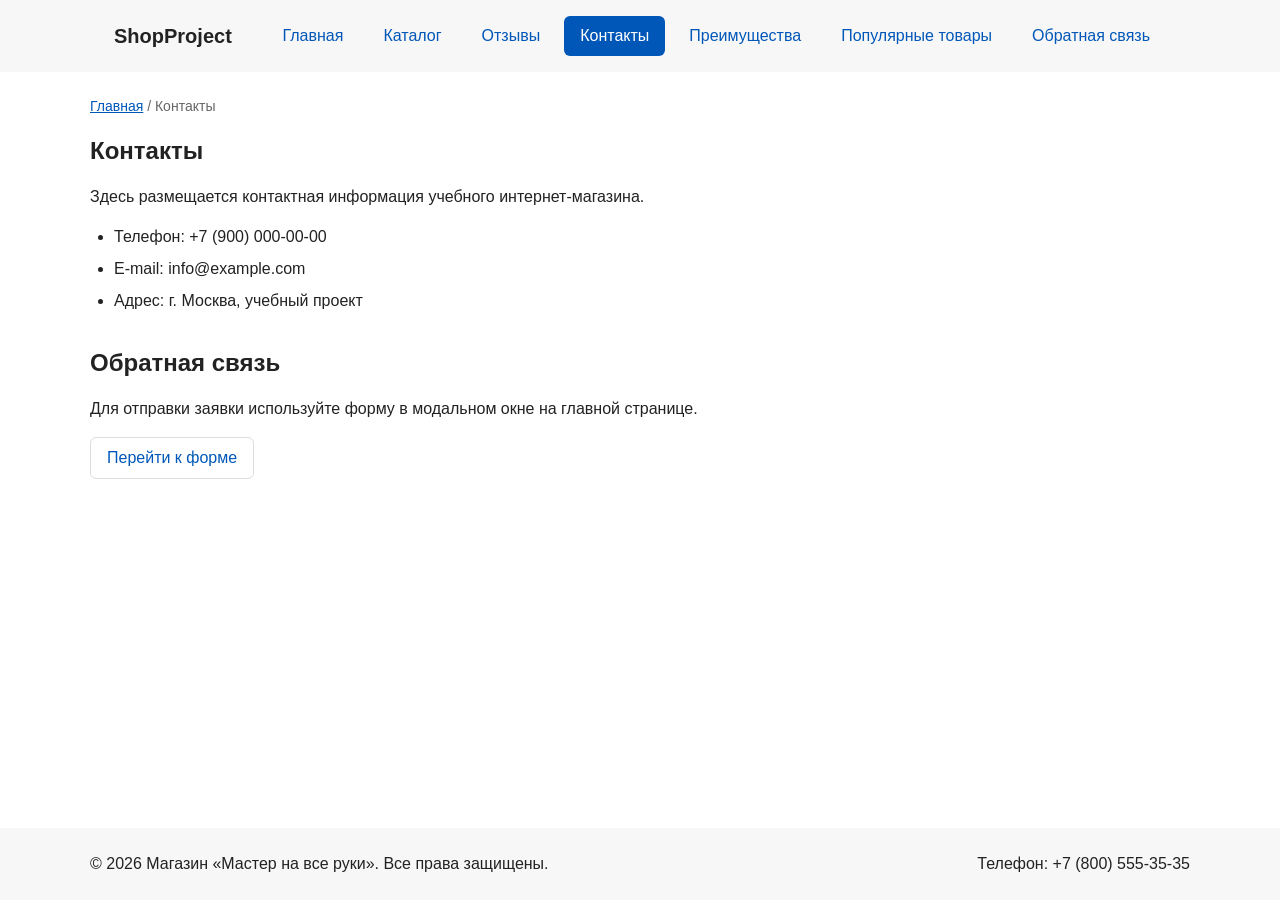
<file: contacts.html>
<!DOCTYPE html>
<html lang="ru">
<head>
  <meta charset="UTF-8">
  <meta name="viewport" content="width=device-width, initial-scale=1.0">
  <meta name="description" content="Контактная информация учебного интернет-магазина.">
  <title>Контакты — Учебный интернет-магазин</title>
  <link rel="stylesheet" href="css/style.css">
</head>
<body>
  <header class="site-header">
    <div class="site-header__inner">
      <a class="site-header__logo" href="index.html">ShopProject</a>
      <nav class="site-nav" aria-label="Основная навигация">
        <ul class="site-nav__list">
          <li class="site-nav__item"><a class="site-nav__link" href="index.html">Главная</a></li>
          <li class="site-nav__item"><a class="site-nav__link" href="catalog.html">Каталог</a></li>
          <li class="site-nav__item"><a class="site-nav__link" href="reviews.html">Отзывы</a></li>
          <li class="site-nav__item"><a class="site-nav__link site-nav__link--active" href="contacts.html" aria-current="page">Контакты</a></li>
          <li class="site-nav__item"><a class="site-nav__link" href="index.html#advantages">Преимущества</a></li>
          <li class="site-nav__item"><a class="site-nav__link" href="index.html#popular">Популярные товары</a></li>
          <li class="site-nav__item"><a class="site-nav__link" href="index.html#contacts">Обратная связь</a></li>
        </ul>
      </nav>
    </div>
  </header>

  <main class="main-content">
    <nav class="breadcrumbs" aria-label="Хлебные крошки">
      <a class="breadcrumbs__link" href="index.html">Главная</a>
      <span class="breadcrumbs__current" aria-current="page">Контакты</span>
    </nav>

    <section class="section contact-info">
      <h1 class="section__title contact-info__title">Контакты</h1>
      <p class="contact-info__text">
        Здесь размещается контактная информация учебного интернет-магазина.
      </p>
      <ul class="contact-info__list">
        <li class="contact-info__item">Телефон: +7 (900) 000-00-00</li>
        <li class="contact-info__item">E-mail: info@example.com</li>
        <li class="contact-info__item">Адрес: г. Москва, учебный проект</li>
      </ul>
    </section>

    <section class="section feedback" id="feedback">
      <h2 class="section__title feedback__title">Обратная связь</h2>
      <p class="feedback__text">
        Для отправки заявки используйте форму в модальном окне на главной странице.
      </p>
      <a class="button button--filter feedback__button" href="index.html#contacts">Перейти к форме</a>
    </section>
  </main>

  <footer class="site-footer">
    <div class="site-footer__content">
      <p class="site-footer__text">&copy; 2026 Магазин «Мастер на все руки». Все права защищены.</p>
      <p class="site-footer__text">Телефон: +7 (800) 555-35-35</p>
    </div>
  </footer>

  <button class="scroll-top" id="scroll-top-btn" aria-label="Прокрутить наверх" hidden>
  ↑
</button>
</body>
</html>
</file>
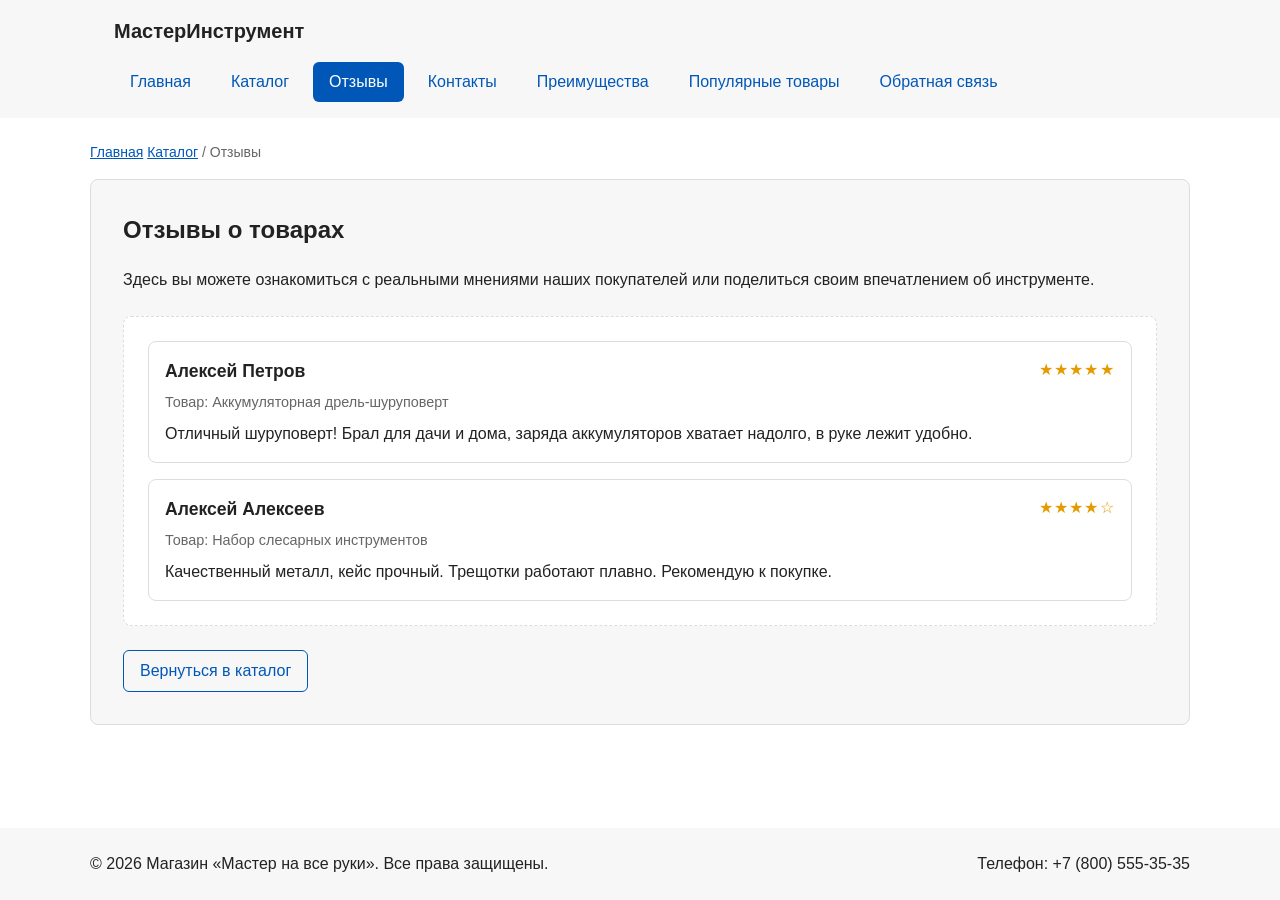
<file: reviews.html>
<!DOCTYPE html>
<html lang="ru">
<head>
  <meta charset="UTF-8">
  <meta name="viewport" content="width=device-width, initial-scale=1.0">
  <meta name="description" content="Страница отзывов на товары.">
  <title>Отзывы — МастерИнструмент</title>
  <link rel="stylesheet" href="css/style.css">
  <script src="js/reviews.js" defer></script>
</head>
<body>
  <header class="site-header">
    <div class="site-header__inner">
      <a class="site-header__logo" href="index.html">МастерИнструмент</a>
      <nav class="site-nav" aria-label="Основная навигация">
        <ul class="site-nav__list">
          <li class="site-nav__item"><a class="site-nav__link" href="index.html">Главная</a></li>
          <li class="site-nav__item"><a class="site-nav__link" href="catalog.html">Каталог</a></li>
          <li class="site-nav__item"><a class="site-nav__link site-nav__link--active" href="reviews.html" aria-current="page">Отзывы</a></li>
          <li class="site-nav__item"><a class="site-nav__link" href="contacts.html">Контакты</a></li>
          <li class="site-nav__item"><a class="site-nav__link" href="index.html#advantages">Преимущества</a></li>
          <li class="site-nav__item"><a class="site-nav__link" href="index.html#popular">Популярные товары</a></li>
          <li class="site-nav__item"><a class="site-nav__link" href="index.html#contacts">Обратная связь</a></li>
        </ul>
      </nav>
    </div>
  </header>

  <main class="main-content">
    <nav class="breadcrumbs" aria-label="Хлебные крошки">
      <a class="breadcrumbs__link" href="index.html">Главная</a>
      <a class="breadcrumbs__link" href="catalog.html">Каталог</a>
      <span class="breadcrumbs__current" aria-current="page">Отзывы</span>
    </nav>

    <section class="section category-page">
      <div style="display: flex; justify-content: space-between; align-items: center; flex-wrap: wrap; gap: 16px; margin-bottom: 20px;">
        <h1 class="section__title category-page__title" style="margin-bottom: 0;">Отзывы о товарах</h1>
      </div>

      <p class="category-page__text">
        Здесь вы можете ознакомиться с реальными мнениями наших покупателей или поделиться своим впечатлением об инструменте.
      </p>

      <!-- Блок со списком отзывов -->
      <div class="category-reviews" id="reviews" aria-live="polite" style="display: grid; gap: 16px;">
        <article style="padding: 16px; border: 1px solid var(--color-border); border-radius: var(--radius-md); background-color: var(--color-bg);">
          <div style="display: flex; justify-content: space-between; margin-bottom: 8px;">
            <h3 style="margin: 0; font-size: 1.1rem;">Алексей Петров</h3>
            <span style="color: #e49b00; letter-spacing: 0.08em;">★★★★★</span>
          </div>
          <p style="margin: 0 0 8px 0; color: var(--color-muted); font-size: 0.9rem;">Товар: Аккумуляторная дрель-шуруповерт</p>
          <p style="margin: 0;">Отличный шуруповерт! Брал для дачи и дома, заряда аккумуляторов хватает надолго, в руке лежит удобно.</p>
        </article>

        <article style="padding: 16px; border: 1px solid var(--color-border); border-radius: var(--radius-md); background-color: var(--color-bg);">
          <div style="display: flex; justify-content: space-between; margin-bottom: 8px;">
            <h3 style="margin: 0; font-size: 1.1rem;">Алексей Алексеев</h3>
            <span style="color: #e49b00; letter-spacing: 0.08em;">★★★★☆</span>
          </div>
          <p style="margin: 0 0 8px 0; color: var(--color-muted); font-size: 0.9rem;">Товар: Набор слесарных инструментов</p>
          <p style="margin: 0;">Качественный металл, кейс прочный. Трещотки работают плавно. Рекомендую к покупке.</p>
        </article>
      </div>

      <div style="margin-top: 24px;">
        <a class="button button--secondary category-page__back" href="catalog.html">Вернуться в каталог</a>
      </div>
    </section>
  </main>

  <footer class="site-footer">
    <div class="site-footer__content">
      <p class="site-footer__text">&copy; 2026 Магазин «Мастер на все руки». Все права защищены.</p>
      <p class="site-footer__text">Телефон: +7 (800) 555-35-35</p>
    </div>
  </footer>

  <button class="scroll-top" id="scroll-top-btn" aria-label="Прокрутить наверх" hidden>
    ↑
  </button>
</body>
</html>
</file>
<file: css/style.css>
/* ===============================
   1. Переменные проекта
   =============================== */
:root {
  --color-bg: #ffffff;
  --color-text: #222222;
  --color-muted: #666666;
  --color-primary: #0057b8;
  --color-primary-dark: #003f86;
  --color-border: #dddddd;
  --color-surface: #f7f7f7;
  --color-surface-accent: #eef5ff;
  --color-danger: #b00020;
  --color-success: #168a2f;
  --color-success-bg: #eefaf0;
  --color-white: #ffffff;

  --space-xs: 4px;
  --space-sm: 8px;
  --space-md: 16px;
  --space-lg: 24px;
  --space-xl: 32px;

  --radius-sm: 6px;
  --radius-md: 8px;
  --radius-lg: 12px;

  --container-width: 1100px;
}

/* ===============================
   2. Базовые стили
   =============================== */
* {
  box-sizing: border-box;
}

html {
  scroll-behavior: smooth;
}

body {
  display: flex;
  flex-direction: column;
  min-height: 100vh;
  margin: 0;
  color: var(--color-text);
  background-color: var(--color-bg);
  font-family: Arial, sans-serif;
  line-height: 1.5;
}

a {
  color: var(--color-primary);
}

a:hover {
  color: var(--color-primary-dark);
}

a:focus-visible {
  outline: 2px solid var(--color-primary);
  outline-offset: 3px;
}

.main-content {
  flex: 1;
  width: 100%;
  padding: var(--space-lg);
}

.button {
  display: inline-block;
  padding: var(--space-sm) var(--space-md);
  border: 1px solid transparent;
  border-radius: var(--radius-sm);
  font: inherit;
  text-align: center;
  text-decoration: none;
  cursor: pointer;
  transition: background-color 0.2s ease, border-color 0.2s ease, color 0.2s ease, transform 0.1s ease;
}

.button:active {
  transform: translateY(1px);
}

.button--primary {
  color: var(--color-white);
  background-color: var(--color-primary);
}

.button--primary:hover {
  color: var(--color-white);
  background-color: var(--color-primary-dark);
}

.button--secondary {
  color: var(--color-primary);
  background-color: transparent;
  border-color: var(--color-primary);
}

.button--secondary:hover {
  color: var(--color-white);
  background-color: var(--color-primary);
}

.button--filter {
  color: var(--color-primary);
  background-color: var(--color-white);
  border-color: var(--color-border);
}

.button--filter:hover,
.button--filter.catalog-filters__button--active {
  color: var(--color-white);
  background-color: var(--color-primary);
  border-color: var(--color-primary);
}

.button:focus-visible {
  outline: 2px solid var(--color-primary);
  outline-offset: 3px;
}

.button:disabled,
.button--disabled {
  opacity: 0.6;
  cursor: not-allowed;
}

/* ===============================
   3. Шапка, навигация и подвал
   =============================== */
.site-header {
  position: sticky;
  top: 0;
  z-index: 1000;
  background-color: var(--color-surface);
}

.site-header__inner {
  display: flex;
  align-items: center;
  justify-content: space-between;
  flex-wrap: wrap;
  gap: var(--space-md);
  max-width: var(--container-width);
  margin: 0 auto;
  padding: var(--space-md) var(--space-lg);
}

.site-header__logo {
  color: var(--color-text);
  font-size: 1.25rem;
  font-weight: 700;
  text-decoration: none;
}

.site-nav__list {
  display: flex;
  flex-wrap: wrap;
  align-items: center;
  justify-content: center;
  gap: var(--space-sm);
  padding: 0;
  margin: 0;
  list-style: none;
}

.site-nav__link {
  display: inline-block;
  padding: var(--space-sm) var(--space-md);
  border-radius: var(--radius-sm);
  color: var(--color-primary);
  text-decoration: none;
}

.site-nav__link:hover,
.site-nav__link--active {
  color: var(--color-white);
  background-color: var(--color-primary);
}

.site-footer {
  padding: var(--space-lg);
  background-color: var(--color-surface);
}

.site-footer__content {
  display: flex;
  align-items: center;
  justify-content: space-between;
  flex-wrap: wrap;
  gap: var(--space-sm);
  max-width: var(--container-width);
  margin: 0 auto;
}

.site-footer__text {
  margin: 0;
}

/* ===============================
   4. Основное содержимое страниц
   =============================== */
.hero,
.section,
.aside-info,
.breadcrumbs {
  max-width: var(--container-width);
  margin-right: auto;
  margin-left: auto;
}

.hero {
  margin-bottom: var(--space-xl);
  padding: var(--space-xl) var(--space-lg);
  border-radius: var(--radius-lg);
  background-color: var(--color-surface-accent);
}

.hero__title {
  margin-top: 0;
}

.hero__text {
  margin-bottom: var(--space-lg);
}

.section {
  margin-bottom: var(--space-xl);
}

.section__title {
  margin-top: 0;
  margin-bottom: var(--space-md);
}

.advantages__list {
  display: flex;
  flex-direction: column;
  gap: var(--space-md);
  padding-left: var(--space-lg);
  margin: 0;
}

.contact-info__list {
  display: grid;
  gap: var(--space-sm);
  padding-left: var(--space-lg);
}

.products-grid {
  display: grid;
  grid-template-columns: repeat(auto-fill, minmax(240px, 280px));
  gap: var(--space-lg);
}

.product-card {
  display: flex;
  flex-direction: column;
  gap: var(--space-sm);
  padding: var(--space-md);
  border: 1px solid var(--color-border);
  border-radius: var(--radius-md);
  background-color: var(--color-bg);
  transition: border-color 0.2s ease, box-shadow 0.2s ease;
}

.product-card:hover {
  border-color: var(--color-primary);
  box-shadow: 0 4px 12px rgba(0, 0, 0, 0.05);
}

.product-card--featured {
  border-color: var(--color-primary);
}

.product-card--bestseller {
  border-color: var(--color-primary);
}

.product-card--discount {
  border-color: var(--color-danger);
}

.product-card__badge {
  align-self: flex-start;
  padding: 2px var(--space-sm);
  border-radius: 999px;
  color: var(--color-white);
  font-size: 0.8rem;
  font-weight: 700;
}

.product-card__badge--bestseller {
  background-color: var(--color-primary);
}

.product-card__badge--discount {
  background-color: var(--color-danger);
}

.product-card__category,
.product-card__sku,
.product-card__availability,
.product-card__availability--out,
.product-card__rating {
  margin: 0;
}

.product-card__category,
.product-card__sku {
  color: var(--color-muted);
  font-size: 0.9rem;
}

.product-card__availability {
  color: var(--color-success);
  font-size: 0.9rem;
  font-weight: 700;
}
.product-card__availability--out {
  color: var(--color-danger);
  font-size: 0.9rem;
  font-weight: 700;
}

.product-card__rating {
  color: #e49b00;
  letter-spacing: 0.08em;
}

.product-card__rating span {
  color: var(--color-muted);
  font-size: 0.85rem;
  letter-spacing: normal;
}

.product-card__specs {
  display: grid;
  gap: var(--space-xs);
  padding-left: var(--space-lg);
  margin: 0;
  color: var(--color-muted);
  font-size: 0.9rem;
}

.product-card__title,
.product-card__description,
.product-card__price {
  margin: 0;
}

.product-card__description {
  color: var(--color-muted);
}

.product-card__price {
  font-weight: 700;
}

.product-card--discount .product-card__price {
  color: var(--color-danger);
}

.product-card__price-old {
  margin-right: var(--space-xs);
  color: var(--color-muted);
  font-size: 0.9rem;
  font-weight: 400;
  text-decoration: line-through;
}

.product-card__button {
  margin-top: auto;
  align-self: flex-start;
}

.catalog-intro__link {
  display: inline-block;
  margin-top: var(--space-sm);
}

.catalog-filters {
  display: flex;
  flex-wrap: wrap;
  gap: var(--space-sm);
  margin-bottom: var(--space-lg);
}

.category-page {
  padding: var(--space-xl);
  border: 1px solid var(--color-border);
  border-radius: var(--radius-md);
  background-color: var(--color-surface);
}

.category-reviews {
  margin: var(--space-lg) 0;
  padding: var(--space-lg);
  border: 1px dashed var(--color-border);
  border-radius: var(--radius-md);
  background-color: var(--color-bg);
}

.category-reviews__empty {
  margin: 0;
  color: var(--color-muted);
}

.aside-info {
  margin-bottom: var(--space-xl);
  padding: var(--space-md);
  border-left: 4px solid var(--color-primary);
  background-color: var(--color-surface);
}

.aside-info__title {
  margin-top: 0;
}

.aside-info__text {
  margin-bottom: 0;
}

.breadcrumbs {
  margin-bottom: var(--space-md);
  color: var(--color-muted);
  font-size: 14px;
}

.breadcrumbs__link {
  color: var(--color-primary);
}

.breadcrumbs__current::before {
  content: " / ";
  color: var(--color-muted);
}

/* ===============================
   5. Форма и модальное окно
   =============================== */
.order-dialog {
  width: min(100% - 32px, 720px);
  max-width: 720px;
  max-height: calc(100vh - 30px);
  max-height: calc(100dvh - 30px);
  overflow-y: auto;
  padding: 28px 30px 30px;
  border: none;
  border-radius: 14px;
  background-color: var(--color-white);
  overscroll-behavior: contain;
}

.order-dialog::backdrop {
  background-color: rgba(0, 0, 0, 0.5);
}

.detail-dialog {
  width: min(100% - 32px, 1000px);
  max-width: 1000px;
}

.detail-dialog__close,
.order-dialog__close {
  display: block;
  width: 40px;
  height: 40px;
  margin: -12px -12px var(--space-sm) auto;
  padding: 0;
  border: 0;
  border-radius: 50%;
  background: transparent;
  color: var(--color-text);
  font: inherit;
  font-size: 30px;
  line-height: 1;
  cursor: pointer;
}

.detail-dialog__close:hover,
.order-dialog__close:hover {
  background-color: var(--color-surface);
}

.detail-dialog__close:focus-visible,
.order-dialog__close:focus-visible {
  outline: 2px solid var(--color-primary);
  outline-offset: 2px;
}

.detail-dialog__layout {
  display: grid;
  grid-template-columns: minmax(0, 1fr) minmax(0, 1fr);
  gap: var(--space-xl);
  align-items: start;
}

.detail-dialog__image {
  width: 100%;
  height: 440px;
  object-fit: contain;
  background-color: var(--color-surface);
  border-radius: var(--radius-sm);
  padding: 8px;
}

.detail-dialog__content {
  min-width: 0;
}

.detail-dialog__title {
  margin-bottom: var(--space-md);
}

.detail-dialog__price {
  margin: 0 0 var(--space-lg);
  font-size: 1.1rem;
  font-weight: 700;
}

.detail-dialog__section-title {
  margin: 0 0 var(--space-sm);
}

.detail-dialog__description {
  margin: 0 0 var(--space-lg);
  color: var(--color-muted);
}

.detail-dialog__specs {
  margin: 0;
  padding: 0;
  list-style: none;
}

.detail-dialog__specs li {
  padding: var(--space-sm);
  border-bottom: 1px solid var(--color-border);
}

.order-dialog__title {
  margin: 0 0 var(--space-lg);
  color: #111111;
  font-size: 30px;
  line-height: 1.25;
}

.order-form__field {
  margin-bottom: var(--space-md);
}

.order-form__label {
  display: block;
  margin-bottom: var(--space-xs);
  font-size: 20px;
}

.order-form__input,
.order-form__select,
.order-form__textarea {
  display: block;
  width: 100%;
  padding: 14px 15px;
  border: 1px solid var(--color-border);
  border-radius: var(--radius-sm);
  background-color: var(--color-white);
  color: var(--color-text);
  font: inherit;
  font-size: 18px;
}

.order-form__input::placeholder,
.order-form__textarea::placeholder {
  color: #858585;
  opacity: 1;
}

.order-form__input[type="checkbox"] {
  display: inline-block;
  width: auto;
  padding: 0;
}

.order-form__textarea {
  min-height: 120px;
  resize: vertical;
}

.order-form__hint {
  display: block;
  margin-top: var(--space-xs);
  color: var(--color-muted);
  font-size: 16px;
}

.order-form__input:hover,
.order-form__select:hover,
.order-form__textarea:hover {
  border-color: var(--color-primary);
}

.order-form__input:focus-visible,
.order-form__select:focus-visible,
.order-form__textarea:focus-visible,
.order-form__checkbox:focus-visible {
  outline: 2px solid var(--color-primary);
  outline-offset: 2px;
}

.order-form__input[aria-invalid="true"],
.order-form__select[aria-invalid="true"],
.order-form__textarea[aria-invalid="true"],
.order-form__checkbox[aria-invalid="true"] {
  border-color: var(--color-danger);
}

.order-form__field--checkbox {
  display: block;
}

.order-form__checkbox-label {
  display: flex;
  align-items: center;
  gap: var(--space-sm);
}

.order-form__actions {
  display: flex;
  justify-content: flex-end;
  flex-wrap: wrap;
  gap: var(--space-sm);
  margin-top: var(--space-lg);
}

.success-message {
  max-width: var(--container-width);
  margin: var(--space-lg) auto;
  padding: var(--space-md);
  border-left: 4px solid var(--color-success);
  background-color: var(--color-success-bg);
}

[hidden] {
  display: none !important;
}

:target {
  outline: 2px dashed var(--color-primary);
  outline-offset: 4px;
}

@media (max-width: 640px) {
  .site-header__inner {
    justify-content: center;
  }

  .site-nav__list {
    gap: var(--space-xs);
  }

  .site-nav__link {
    padding: var(--space-sm);
  }

  .main-content {
    padding: var(--space-md);
  }

  .order-dialog {
    width: calc(100% - 24px);
    max-height: calc(100dvh - 24px);
    padding: 22px 18px;
  }

  .detail-dialog__layout {
    grid-template-columns: minmax(0, 1fr);
    gap: var(--space-lg);
  }

  .detail-dialog__image {
    height: 260px;
  }

  .order-dialog__title {
    font-size: 26px;
  }

  .order-form__label {
    font-size: 18px;
  }

  .order-form__input,
  .order-form__select,
  .order-form__textarea {
    padding: 12px;
    font-size: 16px;
  }

  .order-form__actions {
    flex-direction: column-reverse;
  }

  .order-form__button {
    width: 100%;
  }
}

/* ===============================
   Кнопка «Наверх»
   =============================== */
.scroll-top {
  position: fixed;
  right: 20px;
  bottom: 20px;
  z-index: 999;
  display: flex;
  align-items: center;
  justify-content: center;
  padding: 10px 14px;
  background-color: var(--color-primary);
  color: var(--color-white);
  border: none;
  border-radius: var(--radius-md);
  cursor: pointer;
  box-shadow: 0 4px 12px rgba(0, 0, 0, 0.15);
  transition: background-color 0.2s ease, transform 0.2s ease, opacity 0.2s ease;
}

.scroll-top:hover {
  background-color: var(--color-primary-dark);
}

.scroll-top:active {
  transform: translateY(1px);
}
</file>
